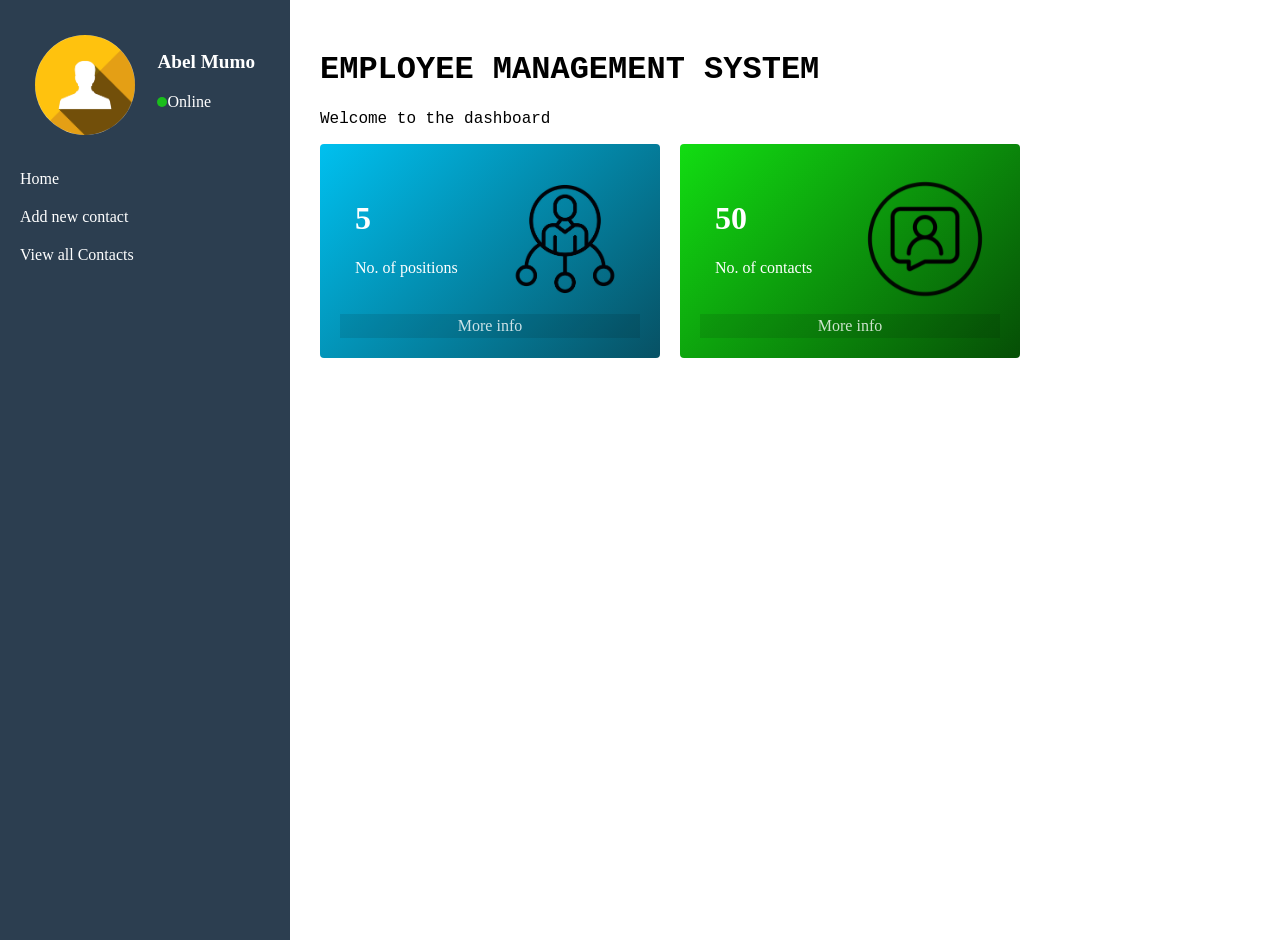
<file: index.html>
<!DOCTYPE html>
<html lang="en">
<head>
    <link rel="stylesheet" href="styles.css">
    <meta charset="UTF-8">
    <meta name="viewport" content="width=device-width, initial-scale=1.0">
    <title>Document</title>
</head>
<body>
    <nav>
        <div class="panel">
            <img src="images/profile.png" id="profile">
            <div>
                <h2>Abel Mumo</h2>
                <span><i class="status"></i>Online</span>
            </div>
        </div>
        <ul>
            <li><a href="index.html">Home</a></li>
            <li><a href="new-contact.html">Add new contact</a></li>
            <li><a href="view-contacts.html">View all Contacts</a></li>
        </ul>
    </nav>
    <main>
        <div id="heading">
            <h1>EMPLOYEE MANAGEMENT SYSTEM</h1>
            <p>Welcome to the dashboard</p>
        </div>
        <div class="dashboard">
            <div class="card blue">
                <div class="panel">
                    <div>
                        <h1>5</h1>
                        <p>No. of positions</p>
                    </div>
                    <img src="images/position.png" id="img">
                </div>
                <a href="#" class="more-info">More info</a>
            </div>
            <div class="card green">
                <div class="panel">
                    <div>
                       <h1>50</h1>
                       <p>No. of contacts</p>
                    </div>
                    <img src="images/contact.png" id="img">
                </div>
                <a href="#" class="more-info">More info</a>
            </div>
        </div>
    </main>
</body>
</html>
</file>
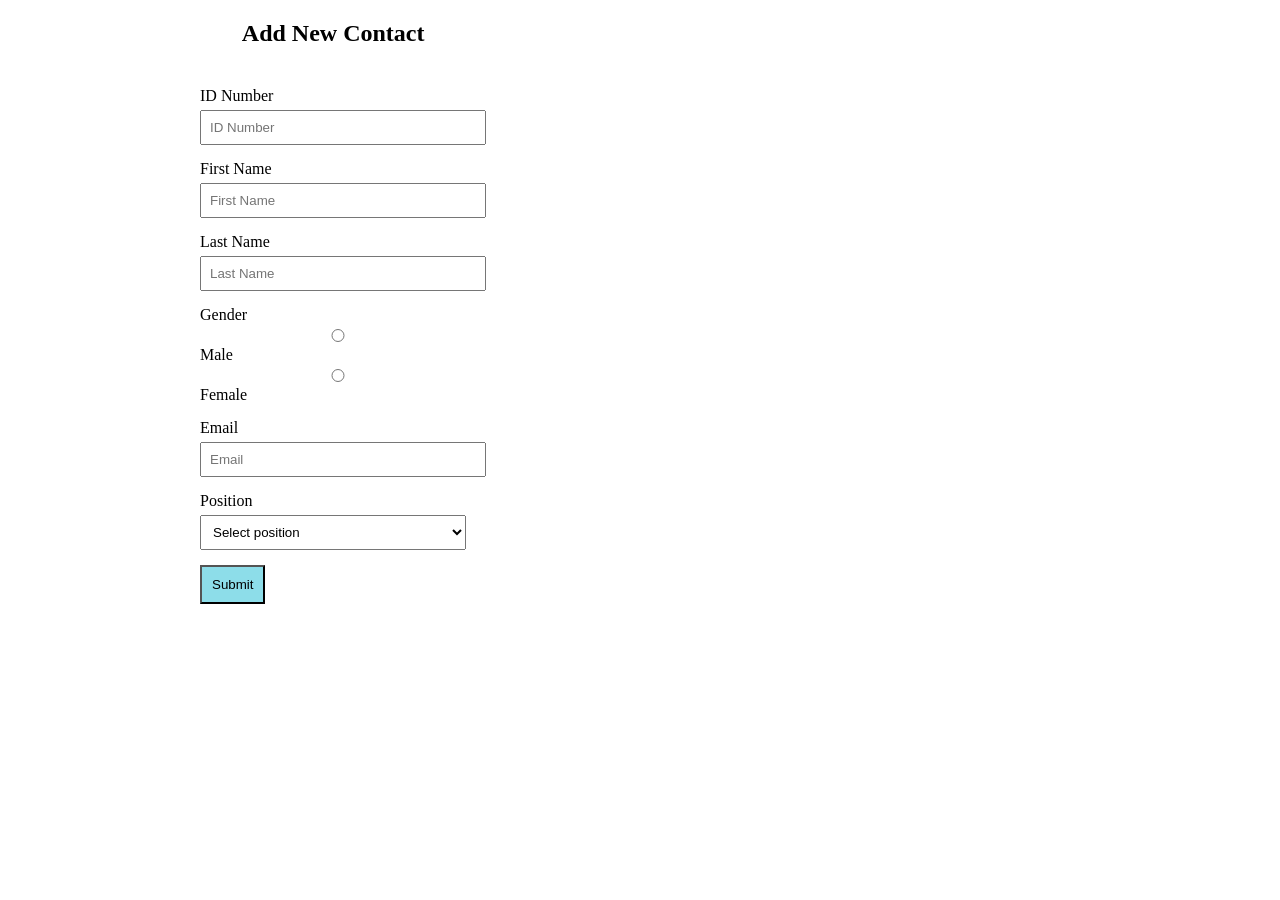
<file: new-contact.html>
<!DOCTYPE html>
<html lang="en">
<head>
    <link rel="stylesheet" href="styles.css">
    <meta charset="UTF-8">
    <meta name="viewport" content="width=device-width, initial-scale=1.0">
    <title>Document</title>
</head>
<body>
    <section>
        <div class="new">
            <h2>Add New Contact</h2>
        </div>
        <form id="ContactForm">
            <div>
                <label>ID Number</label>
                <input type="text" placeholder="ID Number">
            </div>
             <div>
                <label>First Name</label>
                <input type="text" placeholder="First Name">
            </div>
             <div>
                <label>Last Name</label>
                <input type="text" placeholder="Last Name">
            </div>
            <div>
                <label>Gender</label>
                <input type="radio" name="Gender">Male
                <input type="radio" name="Gender">Female
            </div>
            <div>
                <label>Email</label>
                <input type="email" placeholder="Email">
            </div>
            <div>
                <label>Position</label>
                <select>
                    <option>Select position</option>
                     <option>Manager</option>
                      <option>Developer</option>
                </select>
            </div>
            <div>
                <button type="submit" class="btn-blue">Submit</button>
            </div>
        </form>
    </section>
    
</body>
</html>
</file>
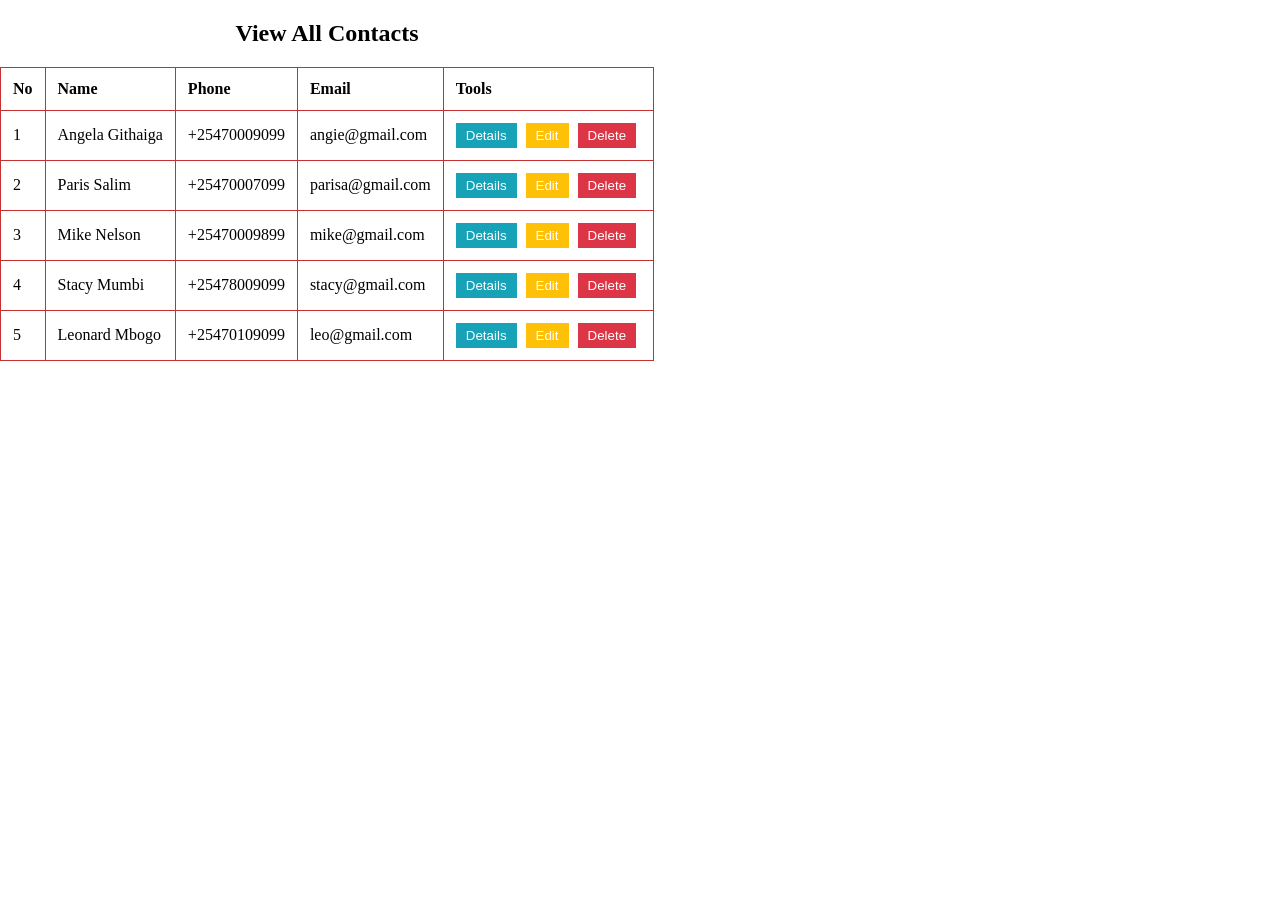
<file: view-contacts.html>
<!DOCTYPE html>
<html lang="en">
<head>
    <link rel="stylesheet" href="styles.css">
    <meta charset="UTF-8">
    <meta name="viewport" content="width=device-width, initial-scale=1.0">
    <title>Document</title>
</head>
<body>
    <section>
        <div class="new">
            <h2>View All Contacts</h2>
        </div>
        <div>
            <table>
                <tr>
                    <th>No</th>
                    <th>Name</th>
                    <th>Phone</th>
                    <th>Email</th>
                    <th>Tools</th>
                </tr>
                <tr>
                    <td>1</td>
                    <td>Angela Githaiga</td>
                    <td>+25470009099</td>
                    <td>angie@gmail.com</td>
                    <td>
                        <button class="btn btn-details">Details</button>
                        <button class="btn btn-edit" onclick="editalert()">Edit</button>
                        <button class="btn btn-delete" onclick="confirmDelete()">Delete</button>
                     </td>
                </tr>
                <tr>
                    <td>2</td>
                    <td>Paris Salim</td>
                    <td>+25470007099</td>
                    <td>parisa@gmail.com</td>
                    <td>
                        <button class="btn btn-details">Details</button>
                        <button class="btn btn-edit" onclick="editalert()">Edit</button>
                        <button class="btn btn-delete" onclick="confirmDelete()">Delete</button>
                     </td>
                </tr>
                <tr>
                    <td>3</td>
                    <td>Mike Nelson</td>
                    <td>+25470009899</td>
                    <td>mike@gmail.com</td>
                    <td>
                        <button class="btn btn-details">Details</button>
                        <button class="btn btn-edit" onclick="editalert()">Edit</button>
                        <button class="btn btn-delete" onclick="confirmDelete()">Delete</button>
                     </td>
                </tr>
                <tr>
                    <td>4</td>
                    <td>Stacy Mumbi</td>
                    <td>+25478009099</td>
                    <td>stacy@gmail.com</td>
                    <td>
                        <button class="btn btn-details">Details</button>
                        <button class="btn btn-edit" onclick="editalert()">Edit</button>
                        <button class="btn btn-delete" onclick="confirmDelete()">Delete</button>
                     </td>
                </tr>
                <tr>
                    <td>5</td>
                    <td>Leonard Mbogo</td>
                    <td>+25470109099</td>
                    <td>leo@gmail.com</td>
                    <td>
                        <button class="btn btn-details">Details</button>
                        <button class="btn btn-edit" onclick="editalert()">Edit</button>
                        <button class="btn btn-delete" onclick="confirmDelete()">Delete</button>
                     </td>
                </tr>
            </table>
        </div>
    </section>
    <script src="main.js"></script>
</body>
</html>
</file>
<file: styles.css>
body{
    margin: 0;
    display: flex;
    background-color: #ffffff;
    font-family: 'Source Sans Pro';
}
#profile{
    border-radius: 50%;
    width: 100px;
    height: 100px;
    margin-right: 10px;
}
.panel{
    padding: 15px;
    display: flex;
    justify-content: space-between;
}
nav{
    width: 250px;
    height: 100vh;
    background-color: #2c3e50;
    color: white;
    padding: 20px;
}
nav h2{font-size: 1.2rem; margin-bottom: 20px;}
nav ul{list-style: none; padding: 0;}
nav ul li{margin: 20px 0;}
nav ul li a{color: white; text-decoration: none; display: block;}
main{flex-grow: 1; padding: 30px;}
.dashboard{display: flex; gap: 20px;}
.card{
    padding: 20px;
    color: white;
    width: 300px;
    border-radius: 4px;
    justify-content: space-between;
    position: relative;
}
#img{
    mix-blend-mode: multiply;
    width: 120px;
    height: 120px;
    
}
.status{
    border-radius: 50%;
    height: 10px;
    width: 10px;
    background-color: #1abd1c;
    display: inline-block;
}
.blue{background:linear-gradient(135deg, #00c0ef, #075164)}
.green{background: linear-gradient(135deg, #12dd12,  #064e06);}
form{
    background: white;
    padding: 200px;
    max-width: 500px;
    border-radius: 8px;
    padding-top: 20px;
}
form div{margin-bottom: 15px;}
input, select{
    width: 100%;
    margin-top: 5px;
    padding: 8px;
}
table{
    width: 100%;
    background: white;
    border-collapse: collapse;
}
th, td{
    padding: 12px;
    border: 1px solid #c53131;
    text-align: left;
}
.btn{
    padding: 5px 10px;
    border: none;
    color: white;
    cursor: pointer;
    margin-right: 5px;
}
.btn-details{background: #17a2b8;}
.btn-edit{background: #ffc107;}
.btn-delete{background: #dc3545;}
.btn-blue{background: #8ddde9; padding: 10px;}
.more-info{
    display: block;
    text-align: center;
    padding: 3px;
    color: rgba(255, 255, 255, 0.8);
    text-decoration: none;
    background: rgba(0, 0, 0, 0.1);
}
#heading{font-family: cursive, monospace;}
.new{font-family: cursive; text-align: center;}
</file>
